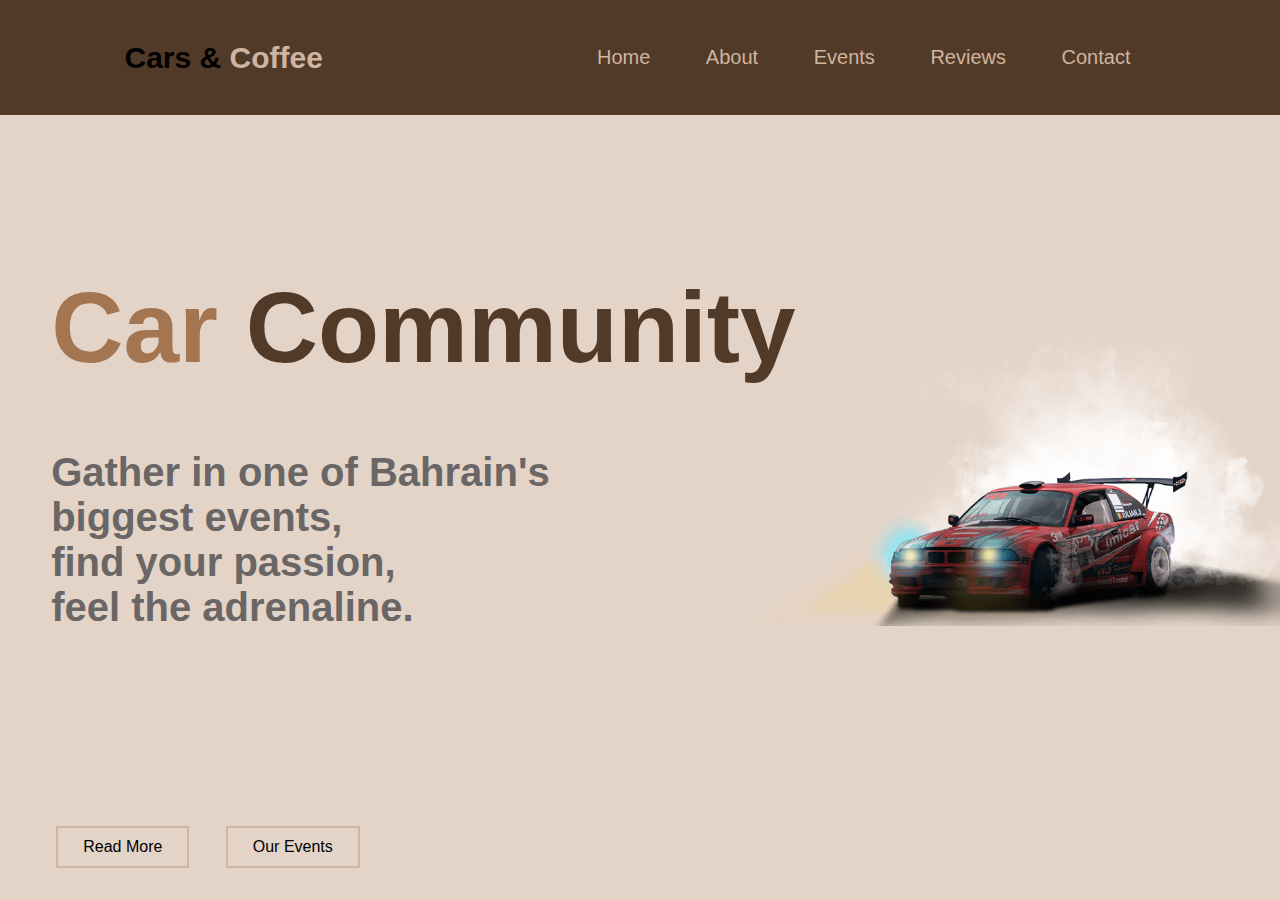
<file: index.html>
<!DOCTYPE html>
<html lang="en">
<head>
    <meta charset="UTF-8">
    <meta http-equiv="X-UA-Compatible" content="IE=edge">
    <meta name="viewport" content="width=device-width, initial-scale=1.0">
    <title>Shop Website</title>
    <link rel="stylesheet" href="mainstyle.css">
</head>
<body>

    <section>
        <header>
            <a href="#" class="logo">Cars & <span>Coffee</span></a>
            <ul>
                <li><a href="index.html">Home</a></li>
                <li><a href="about.html">About</a></li>
                <li><a href="page1.html">Events</a></li>
                <li><a href="reviews.html">Reviews</a></li>
                <li><a href="contact.html">Contact</a></li>
            </ul>
        </header>

        <div class="texts">
            <h1><span>Car</span> Community</h1>
            <br>
            <h2>Gather in one of Bahrain's <br> biggest events, <br> find your passion,<br> feel the adrenaline.
            </h2>
        </div>

        <div class="background_image">
            <img src="image/drift.png">
        </div>

        <div class="btn">
            <a href="about.html">Read More</a>
            <a href="page1.html">Our Events</a>
        </div>
    </section>

    
</body>
</html>
</file>
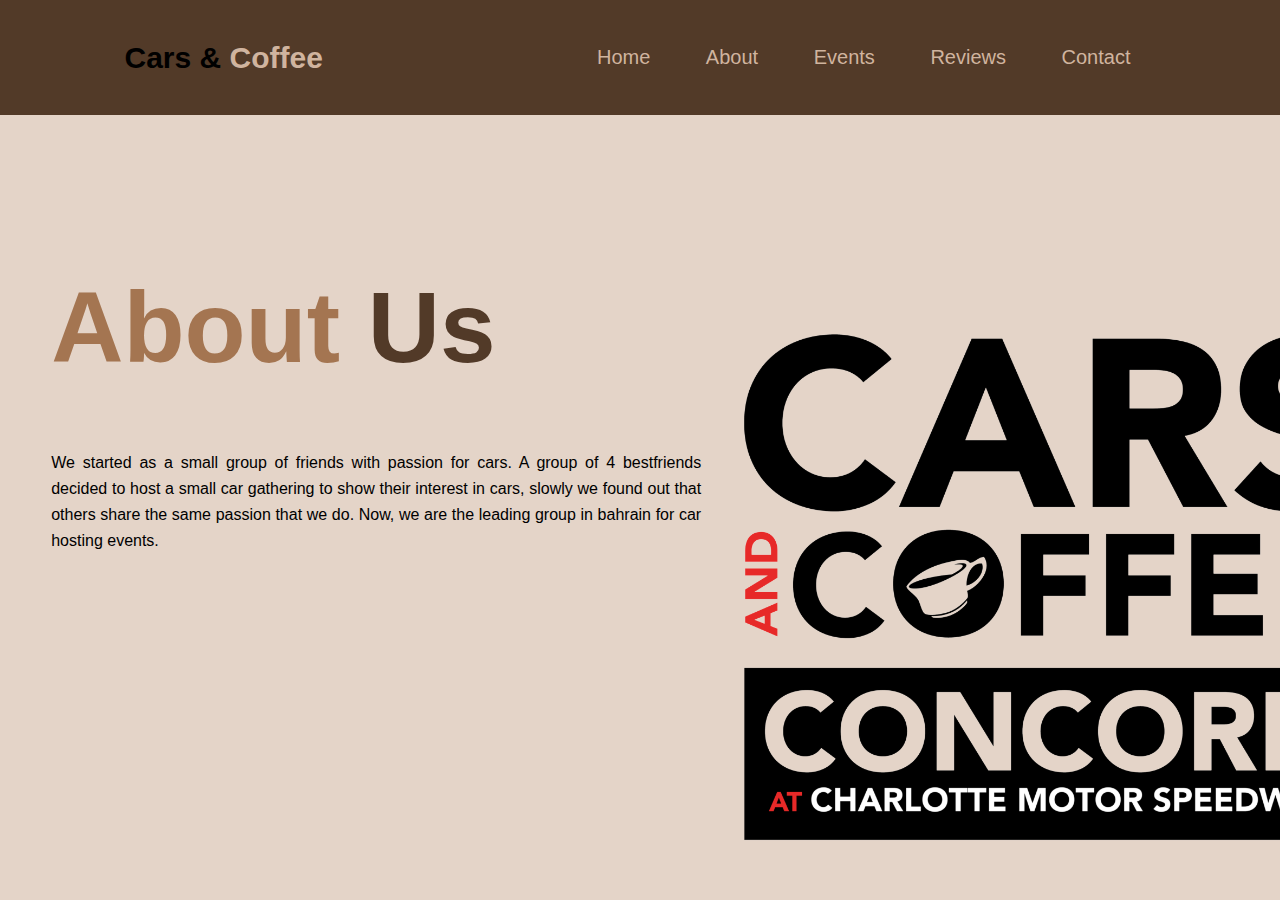
<file: about.html>
<!DOCTYPE html>
<html lang="en">
<head>
    <meta charset="UTF-8">
    <meta http-equiv="X-UA-Compatible" content="IE=edge">
    <meta name="viewport" content="width=device-width, initial-scale=1.0">
    <title>Shop Website</title>
    <link rel="stylesheet" href="mainstyle.css">
</head>
<body>

    <section>
        <header>
            <a href="#" class="logo">Cars & <span>Coffee</span></a>
            <ul>
                <li><a href="index.html">Home</a></li>
                <li><a href="about.html">About</a></li>
                <li><a href="page1.html">Events</a></li>
                <li><a href="reviews.html">Reviews</a></li>
                <li><a href="contact.html">Contact</a></li>            
            </ul>
        </header>
        
        <div class="texts">
            <h1><span>About </span>Us</h1>
            <p>We started as a small group of friends with passion for cars. A group of 4 bestfriends decided to host a small car gathering to show their interest in cars, slowly we found out that others share the same passion that we do. Now, we are the leading group in bahrain for car hosting events.
            </p>
        </div>

        <div class="background_image">
            <img src="image/carscoffee.png">
        </div>
                
</body>

</html>
</file>
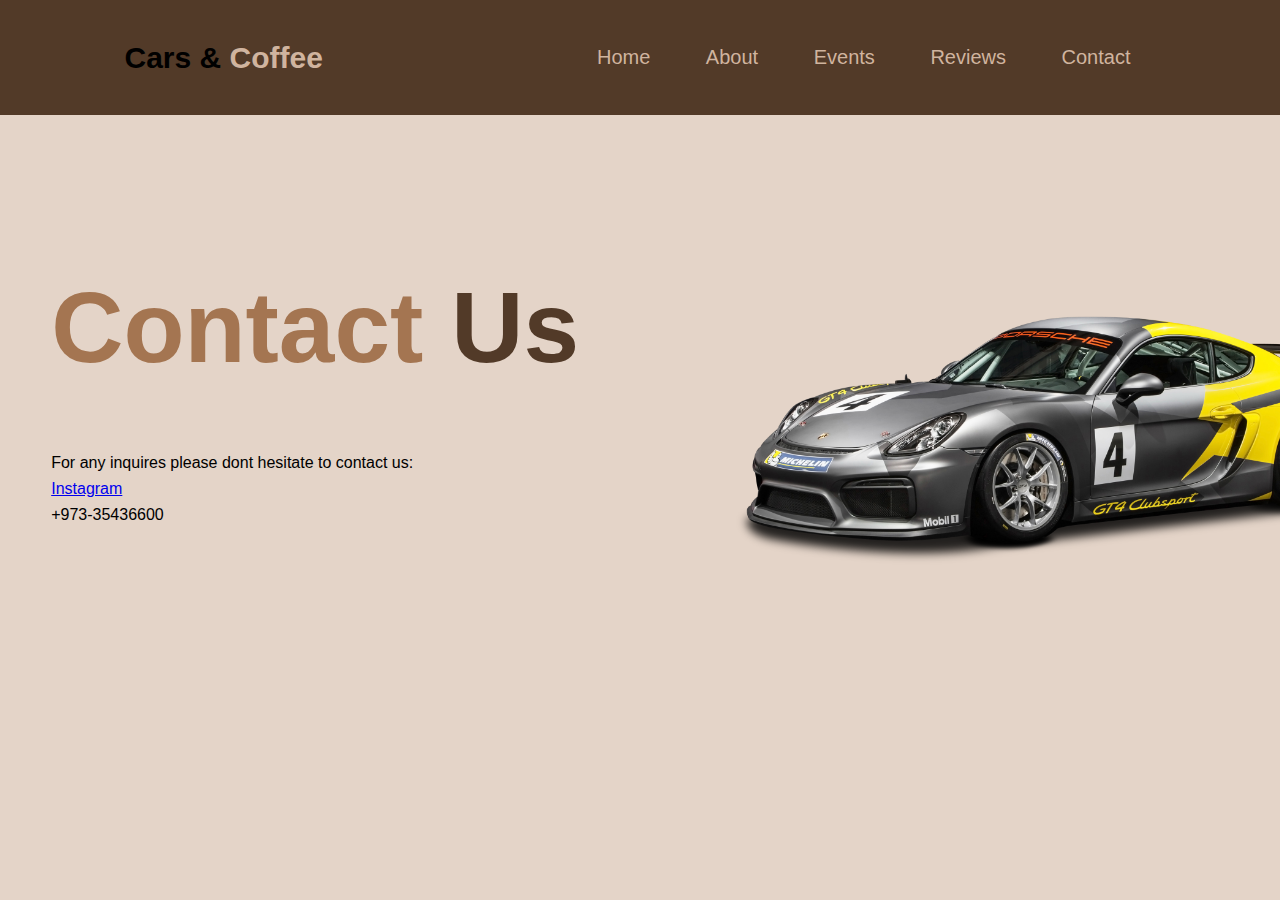
<file: contact.html>
<!DOCTYPE html>
<html lang="en">
<head>
    <meta charset="UTF-8">
    <meta http-equiv="X-UA-Compatible" content="IE=edge">
    <meta name="viewport" content="width=device-width, initial-scale=1.0">
    <title>Shop Website</title>
    <link rel="stylesheet" href="mainstyle.css">
</head>
<body>

    <section>
        <header>
            <a href="#" class="logo">Cars & <span>Coffee</span></a>
            <ul>
                <li><a href="index.html">Home</a></li>
                <li><a href="about.html">About</a></li>
                <li><a href="page1.html">Events</a></li>
                <li><a href="reviews.html">Reviews</a></li>
                <li><a href="contact.html">Contact</a></li>
            </ul>
        </header>
        
        <div class="texts">
            <h1><span>Contact </span>Us</h1>
            <p>For any inquires please  dont hesitate to contact us: <br>
                <a href="https://www.instagram.com/carsandcoffee/">Instagram</a>
                <br>
                +973-35436600
            </p>
        </div>


        <div class="background_image">
            <img src="image/porsche1.png">

</body>

</html>
</file>
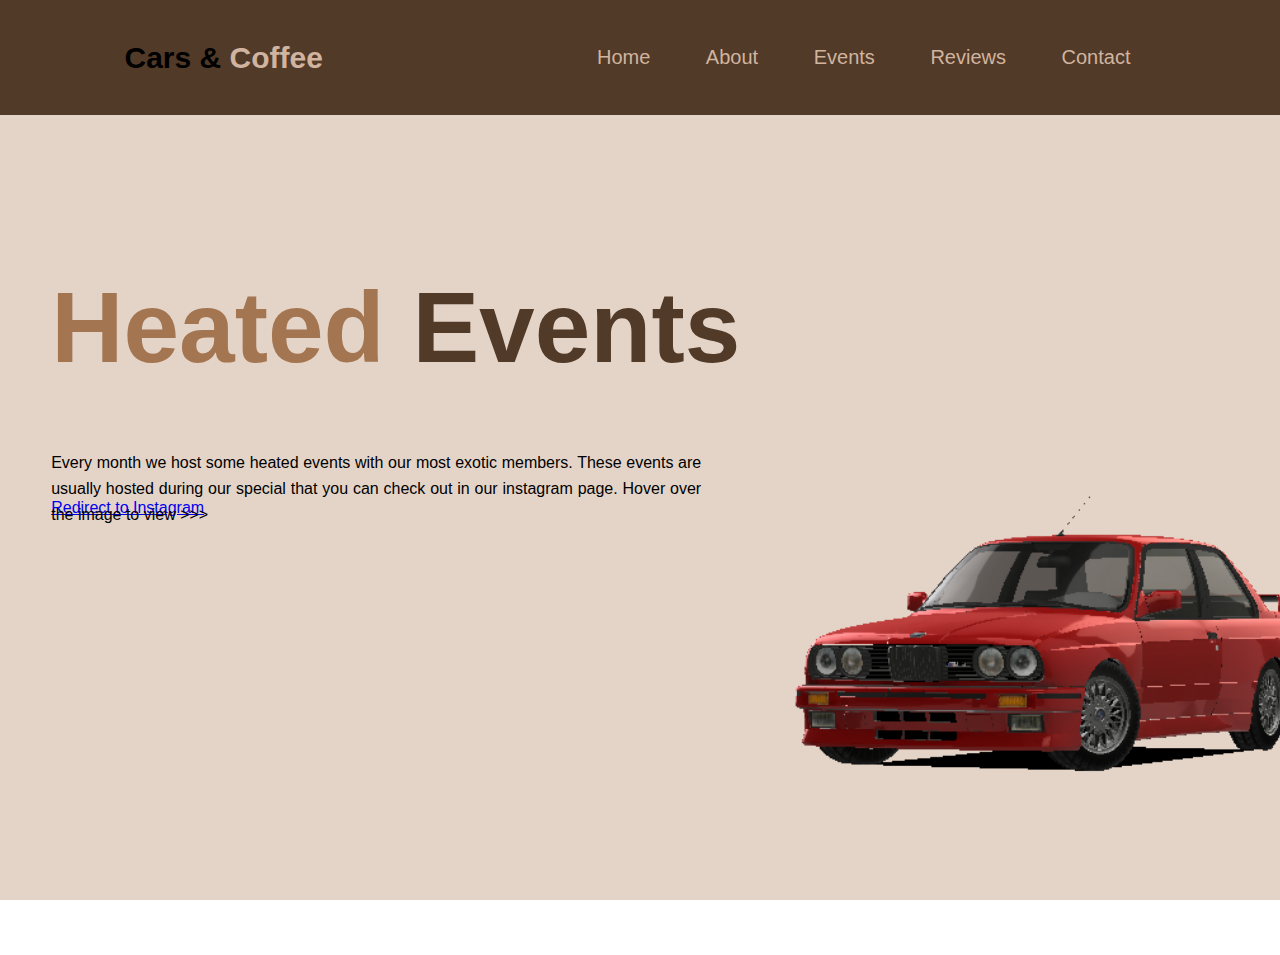
<file: decr2.html>
<!DOCTYPE html>
<html lang="en">
<head>
    <meta charset="UTF-8">
    <meta http-equiv="X-UA-Compatible" content="IE=edge">
    <meta name="viewport" content="width=device-width, initial-scale=1.0">
    <title>Shop Website</title>
    <link rel="stylesheet" href="mainstyle.css">
</head>
<body>

    <section>
        <header>
            <a href="#" class="logo">Cars & <span>Coffee</span></a>
            <ul>
                <li><a href="index.html">Home</a></li>
                <li><a href="about.html">About</a></li>
                <li><a href="page1.html">Events</a></li>
                <li><a href="reviews.html">Reviews</a></li>
                <li><a href="contact.html">Contact</a></li>
            </ul>
        </header>
        
        <div class="texts">
            <h1><span>Heated </span>Events</h1>
            <p>Every month we host some heated events with our most exotic members. These events are usually hosted during our special that you can check out in our instagram page. Hover over the image to view >>>
            </p>
        </div>

        <div class="background_image">
            <img src="image/bmw.png" onmouseover="this.src='image/drift.png'" onmouseleave="this.src='image/bmw.png'">
        </div>
        <div class="button">
            <a href="https://www.instagram.com/carsandcoffee/">Redirect to Instagram</a>
        </div>
</body>

</html>
</file>
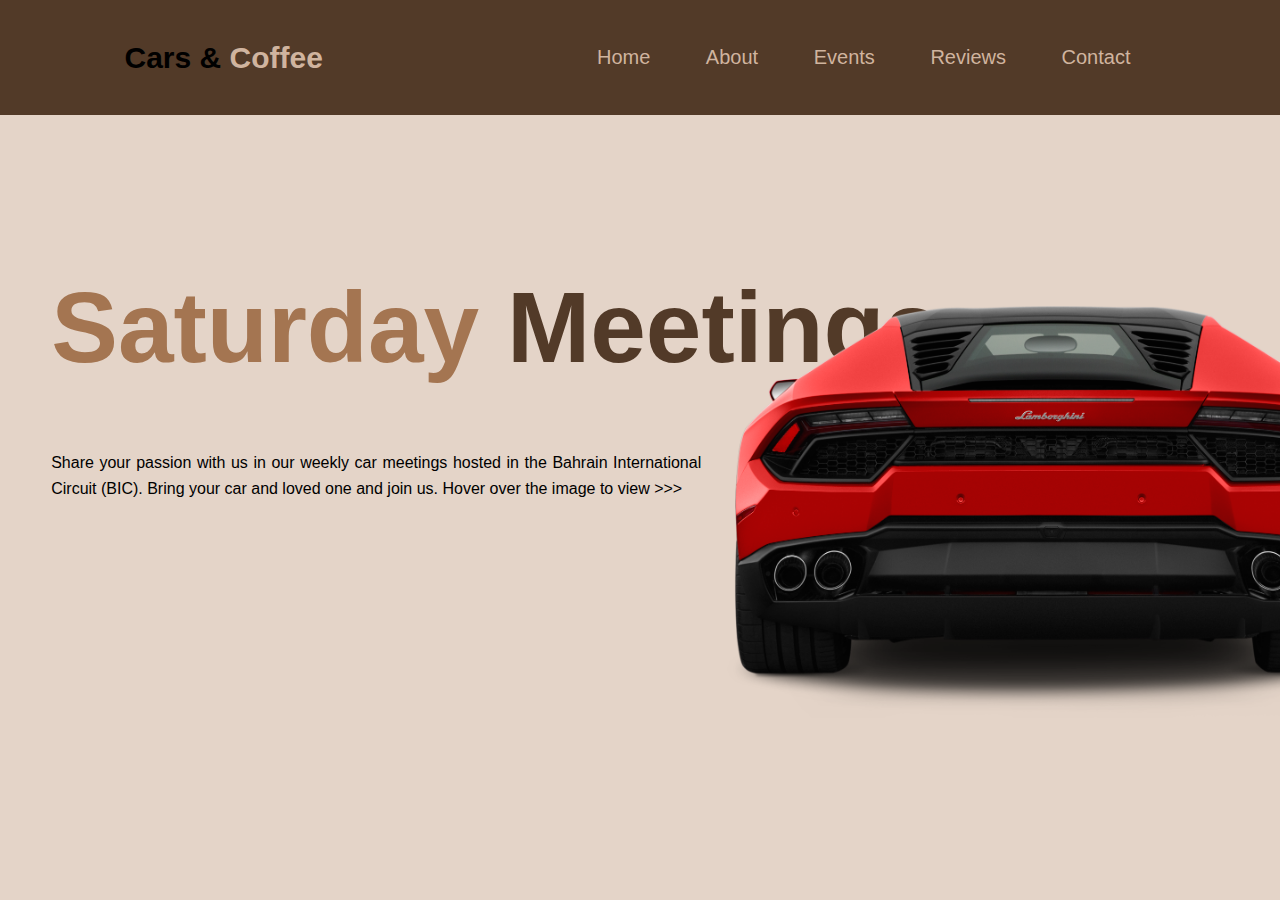
<file: descr1.html>
<!DOCTYPE html>
<html lang="en">
<head>
    <meta charset="UTF-8">
    <meta http-equiv="X-UA-Compatible" content="IE=edge">
    <meta name="viewport" content="width=device-width, initial-scale=1.0">
    <title>Shop Website</title>
    <link rel="stylesheet" href="mainstyle.css">
</head>
<body>

    <section>
        <header>
            <a href="#" class="logo">Cars & <span>Coffee</span></a>
            <ul>
                <li><a href="index.html">Home</a></li>
                <li><a href="about.html">About</a></li>
                <li><a href="page1.html">Events</a></li>
                <li><a href="reviews.html">Reviews</a></li>
                <li><a href="contact.html">Contact</a></li>
            </ul>
        </header>
        
        <div class="texts">
            <h1><span>Saturday </span>Meetings</h1>
            <p>Share your passion with us in our weekly car meetings hosted in the Bahrain International Circuit (BIC). Bring your car and loved one and join us. Hover over the image to view >>>
            </p>
        </div>

        <div class="background_image">
            <img src="image/lamboback.png" onmouseover="this.src='image/lamboin.png'" onmouseleave="this.src='image/lamboback.png'">
        </div>
        
</body>

</html>
</file>
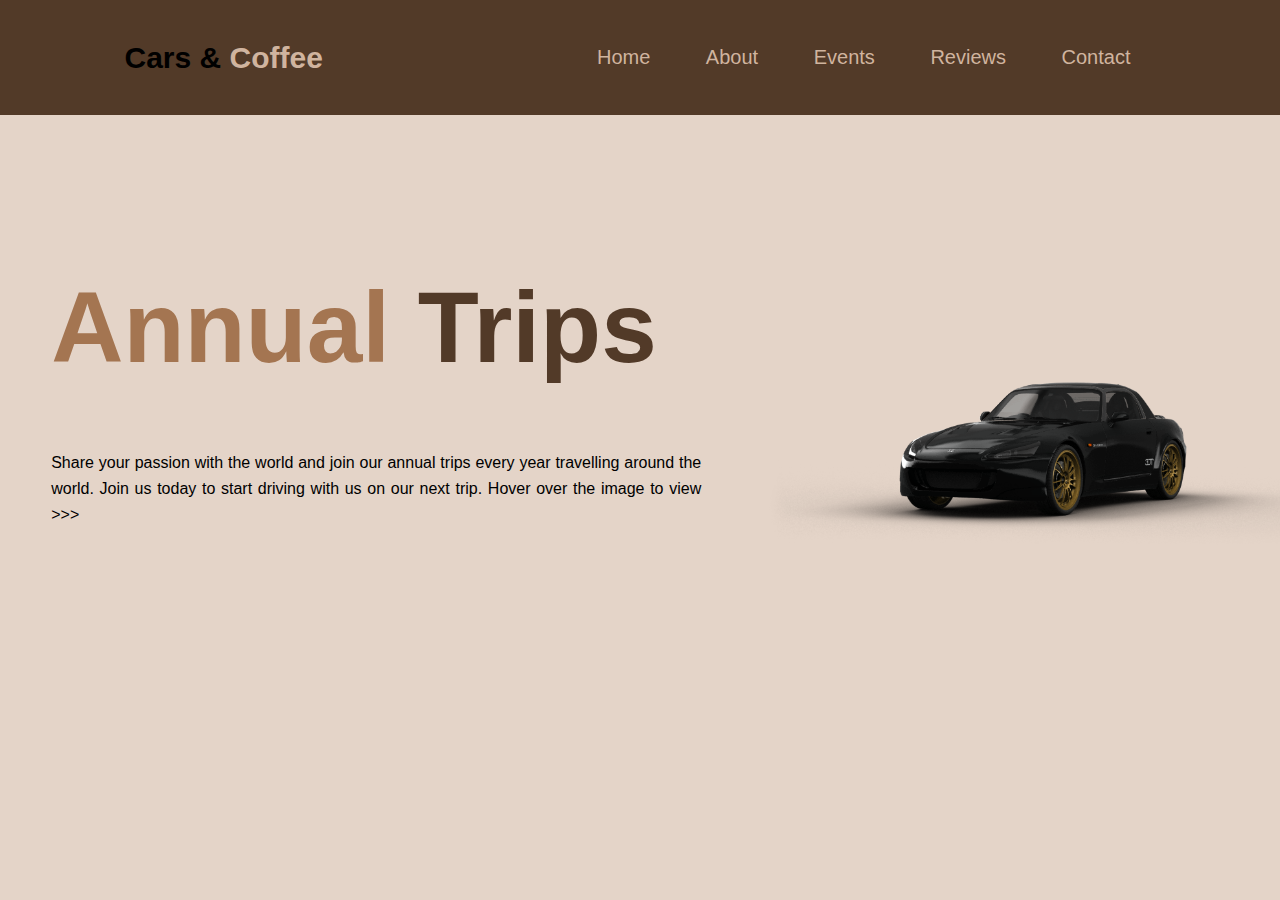
<file: descr3.html>
<!DOCTYPE html>
<html lang="en">
<head>
    <meta charset="UTF-8">
    <meta http-equiv="X-UA-Compatible" content="IE=edge">
    <meta name="viewport" content="width=device-width, initial-scale=1.0">
    <title>Shop Website</title>
    <link rel="stylesheet" href="mainstyle.css">
</head>
<body>

    <section>
        <header>
            <a href="#" class="logo">Cars & <span>Coffee</span></a>
            <ul>
                <li><a href="index.html">Home</a></li>
                <li><a href="about.html">About</a></li>
                <li><a href="page1.html">Events</a></li>
                <li><a href="reviews.html">Reviews</a></li>
                <li><a href="contact.html">Contact</a></li>
            </ul>
        </header>
        
        <div class="texts">
            <h1><span>Annual </span>Trips</h1>
            <p>Share your passion with the world and join our annual trips every year travelling around the world. Join us today to start driving with us on our next trip. Hover over the image to view >>>
            </p>
        </div>

        <div class="background_image">
            <img src="image/s2k.png" onmouseover="this.src='image/trip.png'" onmouseleave="this.src='image/s2k.png'">
        </div>
                
</body>

</html>
</file>
<file: mainstyle.css>
*{
    margin: 0;
    padding: 0;
    box-sizing: border-box;
    font-family: sans-serif;
}

header{
    flex-wrap: wrap;
    align-items: center;
    background-color: #523A28;
    padding-bottom: 2%;
    padding-top: 2%;
    font-size: 20px;
}
section{
    width: 100%;
    height: 100vh;
    background-color: #E4D4C8;
}
.header .logo{
width: 400px;
  height: 400px;
  top: 0;
  left: 0;
}
section header{
    display: flex;
    align-items: center;
    justify-content: space-around;
}

section header .logo{
    font-size: 30px;
    color: black;
    text-decoration: none;
    font-weight: bold;
    margin: 15px 0;
}

section header ul{
    list-style: none;
}

section header ul li{
    display: inline-block;
    margin: 5px 5px;
    padding: 5px 20px;
}

section header ul li a{
    color: #D0B49F;
    text-decoration: none;
}

section header ul li a:hover{
    color: black;
}
.edit1{
    padding-top: 11%;
}
.edit2{
    padding-top: 31%;
}
section header p{
    cursor: pointer;
    padding: 10px 25px;
    border: 1px solid #A47551;
    border-radius: 30px;
    transition: 0.3s;
}
.background_image{
    padding-left: 160px;
}
section header p:hover{
    color: white;
    background: #A47551;
}

section .texts h1{
    position: absolute;
    top: 30%;
    left: 4%;
    font-size: 100px;
    color: #523A28;
}

section .texts h1 span{
    color: #A47551;
}

section .texts h2{
    position: absolute;
    top: 50%;
    left: 4%;
    font-size: 40px;
    color: #6a6666;
}

span{
    color: #D0B49F;
}
section .texts p{
    width: 650px;
    position: absolute;
    top: 50%;
    left: 4%;
    line-height: 26px;
    text-align: justify;
}

section .background_image img{
    width: 750px;
    position: absolute;
    top: 25%;
    left: 47%;
    margin-left: 25px;
    padding-left: 100px;
    padding-top: 80px;
}

section .btn{
    position: relative;
    top: 77%;
    left: 38px;
    width: 340px;
    display: flex;
    align-items: center;
    justify-content: space-around;
}

.btn a{
    padding: 10px 25px;
    background: none;
    border: 2px solid #D0B49F;
    cursor: pointer;
    color: black;
    text-decoration: none; 
}

.btn a:hover{
    color: red;
}
.products{
    flex: auto;
}
.Food p{
    text-align: center;
    margin: 35px 0;
    color: black;
    font-size: 30px;
    padding-top: 2%;
}
.food_card .edit{
    padding-top: 30%;
}
.img{
    position: absolute;
}
.hover_img {

    position: absolute;
    
    top: 0;
    
    left: 0;
    
    display: none;
    
    }
.img:hover .hover_img {
    display: inline;
}
.food_box{
    width: 100%;
    display: grid;
    grid-template-columns: 1fr 1fr 1fr 1fr;
    grid-gap: 15px;
    padding-left: 20%;
    padding-top: 2%;
}

.food_box .food_card{
    background: #D0B49F;
    width: 350px;
    padding: 25px 25px;
    text-align: center;
    border-radius: 10px;
    transition: 0.3s;
}

.food_box .food_card:hover{
    box-shadow: 5px 5px 5px rgba(0,0,0,0.6);
}

.food_box .food_card img{
    width: 250px;
    cursor: pointer;
    transition: 0.3s;
}

.food_box .food_card img:hover{
    transform: scale(1.1);
}

.food_box .food_card h1{
    font-size: 35px;
    color: gainsboro;
    margin: 15px 0;
}
.food_box .food_card p{
    color: white;
    margin: 25px 0;
    font-size: 17px;
}
.food_box .food_card .btn{
    text-decoration: none;
    color: white;
    padding: 10px 30px;
    background: #f9004d;
    text-align: center;
    border-radius: 20px;
    transition: 0.3s;
}
.food_card a{
    padding: 10px 25px;
    background: none;
    border: 2px solid #D0B49F;
    cursor: pointer;
    color: black;
    text-decoration: none; 
}
/* .........
.......... */
.rev-section{
    margin: auto;
    padding: 0 1rem;
    max-width: 1100px;
    text-align: center;
  }
  
  .title{
    font-size: 2.5rem;
    text-transform: uppercase;
    color: rgb(50, 50, 50);
    margin-bottom: .5rem;
  }
  .note{
    font-size: 1.1rem;
    color: rgb(150, 150, 150);
    font-style: italic;
      color: black;
    font
  
  }
  
  .reviews{
    margin: 2rem auto;
    display: flex;
    flex-wrap: wrap;
  }
  .review{
    margin: 0 1rem;
    min-width: 300px;
    flex: 1;
  }
  
  .head-review{
    margin: 1.75rem auto;
    width: 150px;
    height: 150px;
  }
.rev-section img{
    width: 100%;
    height: 100%;
    object-fit: cover;
    border-radius: 50%;
    box-shadow: 0 10px 25px rgba(0, 0, 0, .25);
  }
  
  .body-review{
    background-color: rgb(238, 238, 238);
    padding: 2.5rem;
    box-shadow: 2px 2px 10px 3px rgb(225, 225, 225);
  }
  .name-review{
    font-size: 1.5rem;
    color: rgb(50, 50, 50);
    margin-bottom: .25rem;
  }
  .place-review{
    color: red;
    font-style: italic;
  }
  .rating{
    color: rgb(253, 180, 42);
    margin: 1rem 0;
  }
  .desc-review{
    line-height: 1.5rem;
    letter-spacing: 1px;
    color: rgb(150, 150, 150);
  }
  
  @media (max-width: 678px){
    .review{
      margin-top: 1.5rem;
    }
  }
  .but{
    padding-left: 59%;
    outline-color: #A47551;
    border-color: #A47551;
  }
  .rev-section .title{
    padding-top: 10%;
  }
  .date-and-time{
    padding-top: 40%;
    text-align: left;
  }
.shop-cont .container{

	max-width: 1200px;

	margin: 0 auto;

}

.shop-cont .container > h1{

	padding: 20px 0;

}

.shop-cont .cart{

	display: flex;

}

.shop-cont .products{

	flex: 0.75;

}

.shop-cont .product{

	display: flex;

	width: 100%;

	height: 200px;

	overflow: hidden;

	border: 1px solid silver;

	margin-bottom: 20px;

}

.shop-cont .product:hover{

	border: none;

	box-shadow: 2px 2px 4px rgba(0,0,0,0.2);

	transform: scale(1.01);

}

.shop-cont .product > img{

	width: 300px;

	height: 200px;

	object-fit: cover;

}

.shop-cont .product > img:hover{

	transform: scale(1.04);

}

.shop-cont .product-info{

	padding: 20px;

	width: 100%;

	position: relative;

}

.shop-cont .product-name, .product-price, .product-offer{

	margin-bottom: 20px;

}

.shop-cont .product-remove{

	position: absolute;

	bottom: 20px;

	right: 20px;

	padding: 10px 25px;

	background-color: green;

	color: white;

	cursor: pointer;

	border-radius: 5px;

}

.shop-cont .product-remove:hover{

	background-color: white;

	color: green;

	font-weight: 600;

	border: 1px solid green;

}

.shop-cont .product-quantity > input{

	width: 40px;

	padding: 5px;

	text-align: center;

}

.shop-cont .fa{

	margin-right: 5px;

}

.shop-cont .cart-total{

	flex: 0.25;

	margin-left: 20px;

	padding: 20px;

	height: 240px;

	border: 1px solid silver;

	border-radius: 5px;

}
.cart-total p{
    color: black;
}
.shop-cont .cart-total p{

	display: flex;

	justify-content: space-between;

	margin-bottom: 30px;

	font-size: 20px;

    color: #020202;

}

.shop-cont .cart-total a{

	display: block;

	text-align: center;

	height: 40px;

	line-height: 40px;

	background-color: tomato;

	color: white;

	text-decoration: none;

}

.shop-cont .cart-total a:hover{

	background-color: red;

}

@media screen and (max-width: 700px){

	.remove{

		display: none;

	}

	.product{

		height: 150px;

	}

	.product > img{

		height: 150px;

		width: 200px;

	}

	.product-name, .product-price, .product-offer{

		margin-bottom: 10px;

	}

}

@media screen and (max-width: 900px){

	.cart{

		flex-direction: column;

	}

	.cart-total{

		margin-left: 0;

		margin-bottom: 20px;

	}

}

@media screen and (max-width: 1220px){

	.container{

		max-width: 95%;

	}

}
.button{
    display: flex;
    border-color: #020202;
    padding-top: 30%;
    padding-left: 4%;
    outline: #020202;
}
</file>
